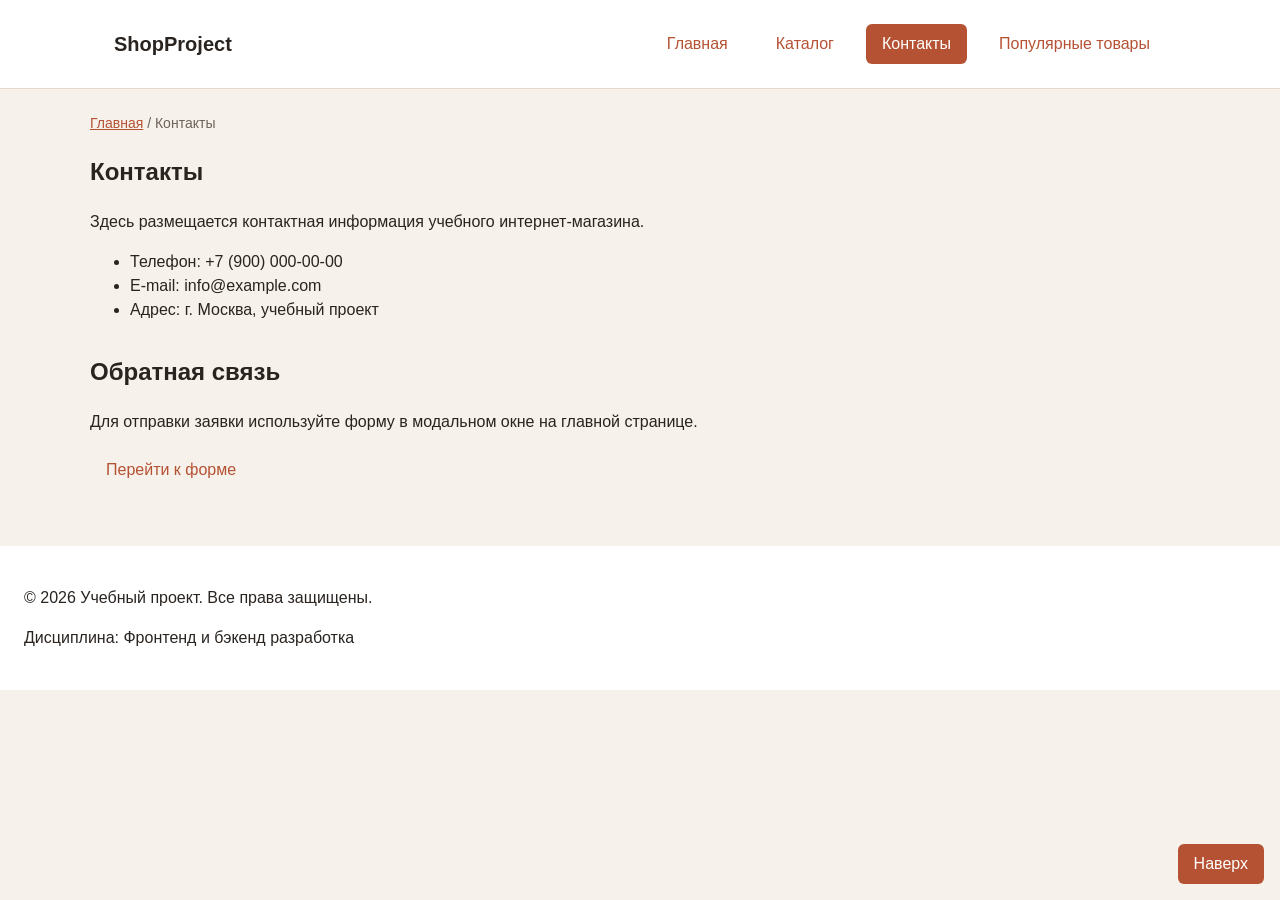
<file: contacts.html>
<!DOCTYPE html>
<html lang="ru">
<head>
  <meta charset="UTF-8">
  <meta name="viewport" content="width=device-width, initial-scale=1.0">
  <meta name="description" content="Контактная информация учебного интернет-магазина.">
  <title>Контакты — Учебный интернет-магазин</title>
  <link rel="stylesheet" href="css/style.css">
  <script src="js/main.js" defer></script>
</head>
<body>
  <header class="site-header">
    <div class="site-header__inner">
      <a class="site-header__logo" href="index.html">ShopProject</a>

      <nav class="site-nav" aria-label="Основная навигация">
        <ul class="site-nav__list">
          <li class="site-nav__item">
            <a class="site-nav__link" href="index.html">Главная</a>
          </li>
          <li class="site-nav__item">
            <a class="site-nav__link" href="catalog.html">Каталог</a>
          </li>
          <li class="site-nav__item">
            <a class="site-nav__link site-nav__link--active" href="contacts.html">Контакты</a>
          </li>
          <li class="site-nav__item">
            <a class="site-nav__link" href="index.html#popular">
              Популярные товары
            </a>
          </li>
        </ul>
      </nav>
    </div>
  </header>

  <main>
    <nav class="breadcrumbs" aria-label="Хлебные крошки">
      <a class="breadcrumbs__link" href="index.html">Главная</a>
      <span class="breadcrumbs__current">Контакты</span>
    </nav>

    <section class="section">
      <h1>Контакты</h1>
      <p>
        Здесь размещается контактная информация учебного интернет-магазина.
      </p>

      <ul>
        <li>Телефон: +7 (900) 000-00-00</li>
        <li>E-mail: info@example.com</li>
        <li>Адрес: г. Москва, учебный проект</li>
      </ul>
    </section>

    <section class="section" id="feedback">
      <h2>Обратная связь</h2>
      <p>
        Для отправки заявки используйте форму в модальном окне на главной странице.
      </p>
      <a class="button" href="index.html#contacts">Перейти к форме</a>
    </section>
  </main>

  <footer>
    <p>&copy; 2026 Учебный проект. Все права защищены.</p>
    <p>Дисциплина: Фронтенд и бэкенд разработка</p>
  </footer>

  <button class="button button--primary to-top" type="button">Наверх</button>
</body>
</html>
</file>
<file: css/style.css>
/* ===============================
   1. Переменные проекта
   =============================== */

:root {
  /* Основные цвета проекта */
  --color-bg: #f6f1ea;
  --color-text: #2a2420;
  --color-muted: #6d6258;
  --color-primary: #b55233;
  --color-primary-dark: #8c3d24;
  --color-border: #e4d9cc;
  --color-surface: #ffffff;
  --color-surface-accent: #f8e7df;
  --color-danger: #b00020;
  --color-success: #168a2f;
  --color-success-bg: #eefaf0;
  --color-white: #ffffff;

  /* Отступы */
  --space-xs: 4px;
  --space-sm: 8px;
  --space-md: 16px;
  --space-lg: 24px;
  --space-xl: 32px;

  /* Скругления */
  --radius-sm: 6px;
  --radius-md: 8px;
  --radius-lg: 12px;

  /* Размеры */
  --container-width: 1100px;
}

/* ===============================
   2. Базовые стили
   =============================== */

* {
  box-sizing: border-box;
}

html {
  scroll-behavior: smooth;
}

body {
  margin: 0;
  font-family: Arial, sans-serif;
  line-height: 1.5;
  color: var(--color-text);
  background-color: var(--color-bg);
}

header,
main,
footer {
  padding: var(--space-lg);
}

header {
  padding: 0;
  background-color: var(--color-surface);
  border-bottom: 1px solid var(--color-border);
}

footer {
  background-color: var(--color-surface);
}

:target {
  outline: 2px dashed var(--color-primary);
  outline-offset: 4px;
}

/* ===============================
   3. Общие элементы интерфейса
   =============================== */

a {
  color: var(--color-primary);
}

a:hover {
  color: var(--color-primary-dark);
}

a:focus-visible {
  outline: 2px solid var(--color-primary);
  outline-offset: 3px;
}

.button {
  display: inline-block;
  padding: var(--space-sm) var(--space-md);
  border: none;
  border-radius: var(--radius-sm);
  font: inherit;
  text-decoration: none;
  cursor: pointer;
}

.button--primary {
  color: var(--color-white);
  background-color: var(--color-primary);
}

.button--primary:hover {
  background-color: var(--color-primary-dark);
}

.button--secondary {
  color: var(--color-primary);
  background-color: transparent;
  border: 1px solid var(--color-primary);
}

.button--secondary:hover {
  color: var(--color-white);
  background-color: var(--color-primary);
}

.button:focus-visible {
  outline: 2px solid var(--color-primary);
  outline-offset: 3px;
}

.button:disabled,
.button--disabled {
  opacity: 0.6;
  cursor: not-allowed;
}

/* ===============================
   4. Компоненты страницы
   =============================== */

.hero {
  max-width: var(--container-width);
  margin: 0 auto var(--space-xl);
  padding: var(--space-xl) var(--space-lg);
  background-color: var(--color-surface-accent);
  border-radius: var(--radius-lg);
}

.site-header {
  position: sticky;
  top: 0;
  z-index: 2;
  background-color: var(--color-surface);
}

.site-header__inner {
  display: flex;
  flex-wrap: wrap;
  justify-content: space-between;
  align-items: center;
  gap: var(--space-md);
  max-width: var(--container-width);
  margin: 0 auto;
  padding: var(--space-lg);
}

.site-header__logo {
  font-size: 20px;
  font-weight: 700;
  color: var(--color-text);
  text-decoration: none;
}

.site-nav__list {
  display: flex;
  flex-wrap: wrap;
  justify-content: flex-end;
  align-items: center;
  gap: var(--space-md);
  padding: 0;
  margin: 0;
  list-style: none;
}

.site-nav__link {
  display: inline-block;
  padding: var(--space-sm) var(--space-md);
  color: var(--color-primary);
  text-decoration: none;
  border-radius: var(--radius-sm);
}

.site-nav__link:hover {
  color: var(--color-white);
  background-color: var(--color-primary);
}

.site-nav__link:focus-visible {
  outline: 2px solid var(--color-primary);
  outline-offset: 3px;
}

.site-nav__link--active {
  color: var(--color-white);
  background-color: var(--color-primary);
}

.section {
  max-width: var(--container-width);
  margin: 0 auto var(--space-xl);
}

.section h2 {
  margin-top: 0;
}

.product-card {
  display: flex;
  flex-direction: column;
  gap: var(--space-sm);
  padding: var(--space-md);
  border: 1px solid var(--color-border);
  border-radius: var(--radius-md);
  background-color: var(--color-surface);
}

.product-card:hover {
  border-color: var(--color-primary);
}

.product-card--featured {
  border-color: var(--color-primary);
}

.product-card--discount {
  border-color: var(--color-danger);
}

.product-card__title {
  margin: 0;
  color: var(--color-text);
}

.product-card__description {
  margin: 0;
  color: var(--color-muted);
}

.product-card__price {
  margin: 0;
  font-weight: 700;
}

.product-card--discount .product-card__price {
  color: var(--color-danger);
}

.product-card__button {
  margin-top: auto;
  align-self: flex-start;
}

.products-grid {
  display: grid;
  grid-template-columns: repeat(3, 1fr);
  gap: var(--space-lg);
}

.catalog-layout {
  max-width: var(--container-width);
  margin: 0 auto var(--space-xl);
  display: grid;
  grid-template-columns: 260px 1fr;
  grid-template-areas: "filters products";
  gap: var(--space-lg);
}

.catalog-filters {
  position: sticky;
  top: 96px;
  align-self: start;
  grid-area: filters;
  padding: var(--space-md);
  border: 1px solid var(--color-border);
  border-radius: var(--radius-md);
  background-color: var(--color-surface);
}

.catalog-products {
  grid-area: products;
}

.filters-form {
  display: grid;
  gap: var(--space-md);
}

.filters-form fieldset {
  margin: 0;
  padding: var(--space-md);
  border: 1px solid var(--color-border);
  border-radius: var(--radius-sm);
}

.filters-form legend {
  font-weight: 700;
}

.filters-form label {
  display: block;
  margin-bottom: var(--space-sm);
}

.filters-form input[type="number"] {
  width: 100%;
  padding: 8px 10px;
  border: 1px solid var(--color-border);
  border-radius: var(--radius-sm);
  font: inherit;
}

.aside-info {
  max-width: var(--container-width);
  margin: 0 auto var(--space-xl);
  padding: var(--space-md);
  border-left: 4px solid var(--color-primary);
  background-color: var(--color-surface);
}

/* ===============================
   5. Форма и модальное окно
   =============================== */

.order-dialog {
  width: min(100% - 32px, 560px);
  padding: var(--space-lg);
  border: none;
  border-radius: var(--radius-lg);
}

.order-dialog::backdrop {
  background-color: rgba(0, 0, 0, 0.5);
}

.form-field {
  margin-bottom: var(--space-md);
}

.form-field label {
  display: block;
  margin-bottom: var(--space-xs);
}

.form-field input,
.form-field select,
.form-field textarea {
  width: 100%;
  padding: 10px 12px;
  border: 1px solid var(--color-border);
  border-radius: var(--radius-sm);
  font: inherit;
}

.form-field input[type="checkbox"] {
  width: auto;
}

.form-field small {
  display: block;
  margin-top: var(--space-xs);
  color: var(--color-muted);
}

.form-field input:hover,
.form-field select:hover,
.form-field textarea:hover {
  border-color: var(--color-primary);
}

.form-field input:focus-visible,
.form-field select:focus-visible,
.form-field textarea:focus-visible,
.form-actions button:focus-visible {
  outline: 2px solid var(--color-primary);
  outline-offset: 3px;
}

.order-form__field {
  margin-bottom: var(--space-md);
}

.order-form__label {
  display: block;
  margin-bottom: var(--space-xs);
}

.order-form__input,
.order-form__select,
.order-form__textarea {
  width: 100%;
  padding: 10px 12px;
  border: 1px solid var(--color-border);
  border-radius: var(--radius-sm);
  font: inherit;
}

.order-form__input:hover,
.order-form__select:hover,
.order-form__textarea:hover {
  border-color: var(--color-primary);
}

.order-form__input:focus-visible,
.order-form__select:focus-visible,
.order-form__textarea:focus-visible {
  outline: 2px solid var(--color-primary);
  outline-offset: 3px;
}

.order-form__actions {
  display: flex;
  gap: var(--space-md);
  margin-top: var(--space-lg);
}

[aria-invalid="true"] {
  border-color: var(--color-danger);
}

.order-dialog {
  width: min(100% - 32px, 560px);
  padding: var(--space-lg);
  border: none;
  border-radius: var(--radius-lg);
}

.order-dialog::backdrop {
  background-color: rgba(0, 0, 0, 0.5);
}

.order-dialog__title {
  margin-top: 0;
}

.success-message {
  max-width: var(--container-width);
  margin: var(--space-lg) auto;
  padding: var(--space-md);
  border-left: 4px solid var(--color-success);
  background-color: var(--color-success-bg);
}

/* ===============================
   6. Стили для хлебных крошек
   =============================== */

.breadcrumbs {
  max-width: var(--container-width);
  margin: 0 auto var(--space-md);
  font-size: 14px;
  color: var(--color-muted);
}

.breadcrumbs__link {
  color: var(--color-primary);
}

.breadcrumbs > * + *::before {
  content: " / ";
  color: var(--color-muted);
}

/* ===============================
   7. Концепция, категории, карточка
   =============================== */

.hero__label {
  margin: 0 0 var(--space-sm);
  color: var(--color-primary);
  font-weight: 700;
}

.hero__actions {
  display: flex;
  flex-wrap: wrap;
  gap: var(--space-sm);
}

.concept-grid,
.categories-grid {
  display: grid;
  grid-template-columns: repeat(3, 1fr);
  gap: var(--space-lg);
}

.concept-card,
.category-card {
  padding: var(--space-lg);
  background-color: var(--color-surface);
  border: 1px solid var(--color-border);
  border-radius: var(--radius-md);
}

.concept-card h3,
.category-card__title {
  margin: 0 0 var(--space-sm);
}

.concept-card p,
.category-card__text {
  margin: 0;
  color: var(--color-muted);
}

.category-card {
  display: block;
  color: var(--color-text);
  text-decoration: none;
}

.category-card:hover {
  color: var(--color-text);
  border-color: var(--color-primary);
}

.product-card__media {
  display: flex;
  align-items: center;
  justify-content: center;
  min-height: 96px;
  overflow: hidden;
  border-radius: var(--radius-sm);
  background-color: var(--color-surface-accent);
  color: var(--color-primary);
  font-weight: 700;
}

.product-card__media img,
.product-details__preview img {
  width: 100%;
  object-fit: cover;
  display: block;
}

.product-card__media img {
  height: 96px;
}

.product-details__preview img {
  height: 280px;
}

.product-card__media--writing {
  background-color: #f3ead2;
  color: #8a5a12;
}

.product-card__media--accessories {
  background-color: #e5efe4;
  color: #3d6b45;
}

.product-card__category {
  margin: 0;
  color: var(--color-primary);
  font-size: 14px;
}

.product-card__actions {
  display: flex;
  flex-wrap: wrap;
  gap: var(--space-sm);
  margin-top: auto;
}

.product-card__actions .product-card__button {
  margin-top: 0;
}

.filters-note,
.catalog-empty {
  margin: 0;
  color: var(--color-muted);
}

.product-details {
  display: grid;
  grid-template-columns: 280px 1fr;
  gap: var(--space-xl);
  max-width: var(--container-width);
  margin: 0 auto var(--space-xl);
  padding: var(--space-lg);
  background-color: var(--color-surface);
  border: 1px solid var(--color-border);
  border-radius: var(--radius-lg);
}

.product-details__preview {
  display: flex;
  align-items: center;
  justify-content: center;
  min-height: 280px;
  overflow: hidden;
  border-radius: var(--radius-md);
  background-color: var(--color-surface-accent);
  color: var(--color-primary);
  font-size: 48px;
  font-weight: 700;
}

.product-details__category {
  margin: 0 0 var(--space-sm);
  color: var(--color-primary);
}

.product-details h1 {
  margin: 0 0 var(--space-md);
}

.product-details__price {
  margin: 0 0 var(--space-md);
  font-size: 24px;
  font-weight: 700;
}

.product-details__stock {
  margin: 0 0 var(--space-md);
  color: var(--color-success);
  font-weight: 700;
}

.product-details__actions {
  display: flex;
  flex-wrap: wrap;
  gap: var(--space-sm);
  margin-top: var(--space-lg);
}

.specs {
  margin: 0;
}

.specs__row {
  display: flex;
  justify-content: space-between;
  gap: var(--space-md);
  padding: var(--space-sm) 0;
  border-bottom: 1px solid var(--color-border);
}

.specs dt {
  color: var(--color-muted);
}

.specs dd {
  margin: 0;
  font-weight: 700;
}

.reviews {
  display: grid;
  grid-template-columns: repeat(3, 1fr);
  gap: var(--space-lg);
}

.review {
  padding: var(--space-md);
  background-color: var(--color-surface);
  border: 1px solid var(--color-border);
  border-radius: var(--radius-md);
}

.review p {
  margin: 0 0 var(--space-sm);
}

.review__author {
  margin: 0;
  color: var(--color-muted);
}

.faq {
  display: grid;
  gap: var(--space-sm);
}

.faq__item {
  padding: var(--space-md);
  background-color: var(--color-surface);
  border: 1px solid var(--color-border);
  border-radius: var(--radius-md);
}

.faq__item summary {
  cursor: pointer;
  font-weight: 700;
}

.faq__item p {
  margin: var(--space-sm) 0 0;
}

.to-top {
  position: fixed;
  right: var(--space-md);
  bottom: var(--space-md);
  z-index: 3;
}

/* ===============================
   8. Адаптив
   =============================== */

@media (max-width: 860px) {
  .site-header__inner {
    display: block;
  }

  .site-nav__list {
    justify-content: flex-start;
    margin-top: var(--space-md);
  }

  .products-grid,
  .reviews,
  .concept-grid,
  .categories-grid,
  .catalog-layout,
  .product-details {
    grid-template-columns: 1fr;
  }

  .catalog-layout {
    grid-template-areas:
      "filters"
      "products";
  }

  .catalog-filters {
    position: static;
  }
}
</file>
